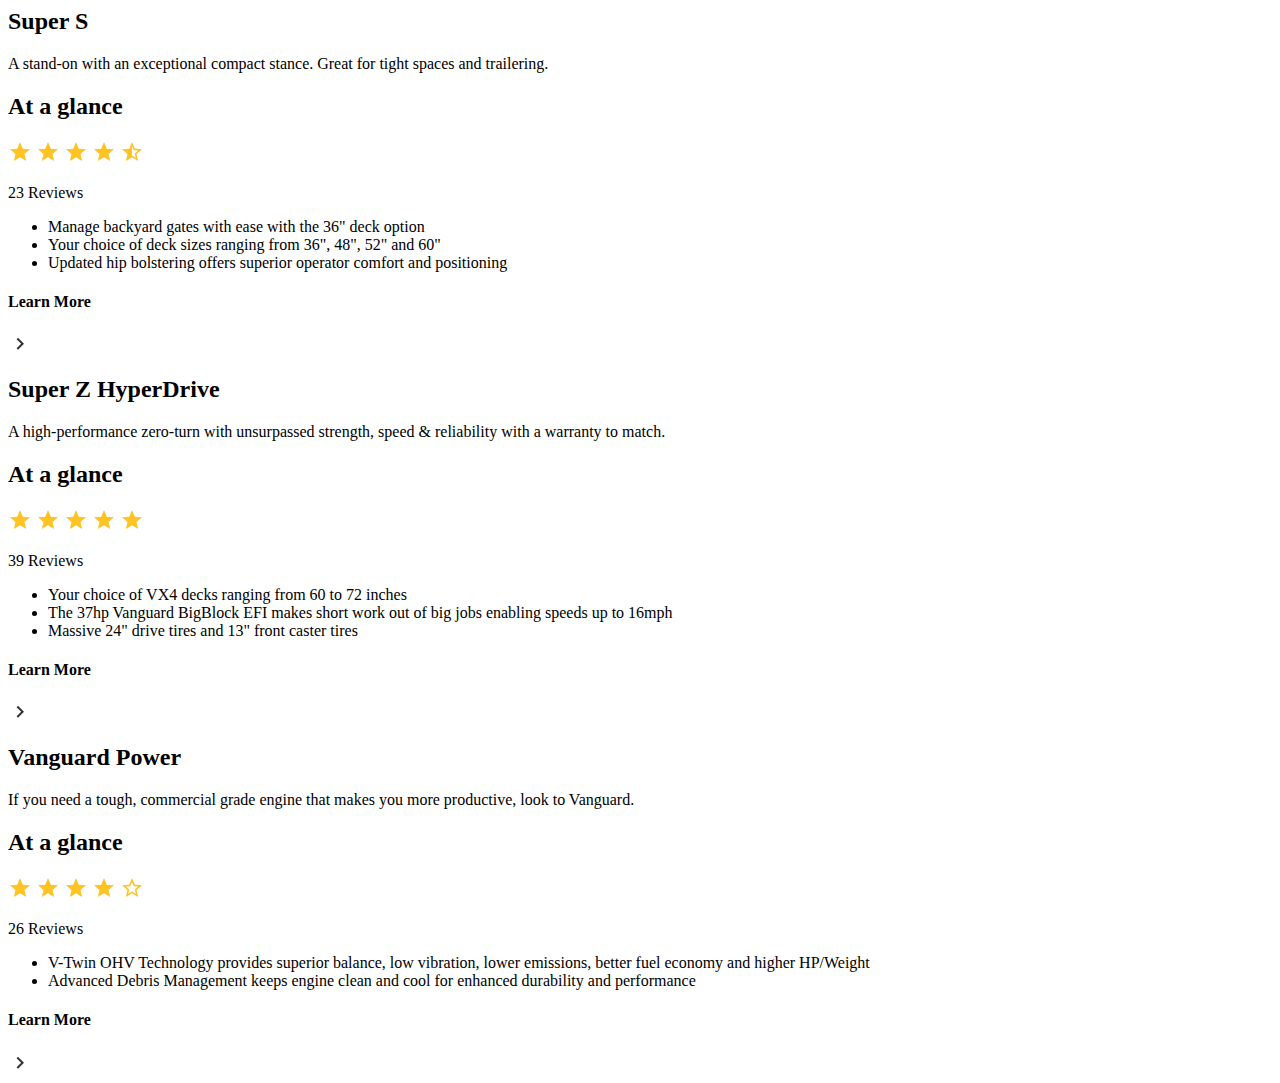
<file: third/third.html>
<html lang="en">
<head>
    <meta charset="UTF-8">
    <meta http-equiv="X-UA-Compatible" content="IE=edge">
    <meta name="viewport" content="width=device-width, initial-scale=1.0">
    <link rel="stylesheet" href="third.sass">
    <title>Document</title>
</head>
<body>
    <div class="cardContainer inactive">
        <div class="card">
          <div class="side front">
            <div class="img img1"></div>
            <div class="info">
              <h2>Super S</h2>
              <p>A stand-on with an exceptional compact stance. Great for tight spaces and trailering.</p>
            </div>
          </div>
          <div class="side back">
            <div class="info">
              <h2>At a glance</h2>
              <div class="reviews">
                <svg fill="#FFC324" height="24" viewBox="0 0 24 24" width="24" xmlns="http://www.w3.org/2000/svg"><path d="M0 0h24v24H0z" fill="none"/><path d="M12 17.27L18.18 21l-1.64-7.03L22 9.24l-7.19-.61L12 2 9.19 8.63 2 9.24l5.46 4.73L5.82 21z"/><path d="M0 0h24v24H0z" fill="none"/></svg>
                <svg fill="#FFC324" height="24" viewBox="0 0 24 24" width="24" xmlns="http://www.w3.org/2000/svg"><path d="M0 0h24v24H0z" fill="none"/><path d="M12 17.27L18.18 21l-1.64-7.03L22 9.24l-7.19-.61L12 2 9.19 8.63 2 9.24l5.46 4.73L5.82 21z"/><path d="M0 0h24v24H0z" fill="none"/></svg>
                <svg fill="#FFC324" height="24" viewBox="0 0 24 24" width="24" xmlns="http://www.w3.org/2000/svg"><path d="M0 0h24v24H0z" fill="none"/><path d="M12 17.27L18.18 21l-1.64-7.03L22 9.24l-7.19-.61L12 2 9.19 8.63 2 9.24l5.46 4.73L5.82 21z"/><path d="M0 0h24v24H0z" fill="none"/></svg>
                <svg fill="#FFC324" height="24" viewBox="0 0 24 24" width="24" xmlns="http://www.w3.org/2000/svg"><path d="M0 0h24v24H0z" fill="none"/><path d="M12 17.27L18.18 21l-1.64-7.03L22 9.24l-7.19-.61L12 2 9.19 8.63 2 9.24l5.46 4.73L5.82 21z"/><path d="M0 0h24v24H0z" fill="none"/></svg>
                <svg fill="#FFC324" height="24" viewBox="0 0 24 24" width="24" xmlns="http://www.w3.org/2000/svg" xmlns:xlink="http://www.w3.org/1999/xlink">
                  <defs><path d="M0 0h24v24H0V0z" id="a"/></defs><clipPath id="b"><use overflow="visible" xlink:href="#a"/></clipPath><path clip-path="url(#b)" d="M22 9.24l-7.19-.62L12 2 9.19 8.63 2 9.24l5.46 4.73L5.82 21 12 17.27 18.18 21l-1.63-7.03L22 9.24zM12 15.4V6.1l1.71 4.04 4.38.38-3.32 2.88 1 4.28L12 15.4z"/>
                </svg>
                <p>23 Reviews</p>
              </div>
              <ul>
                <li>Manage backyard gates with ease with the 36" deck option</li>
                <li>Your choice of deck sizes ranging from 36", 48", 52" and 60"</li>
                <li>Updated hip bolstering offers superior operator comfort and positioning</li>
              </ul>
              <div class="btn">
                <h4>Learn More</h4>
                <svg fill="#333" height="24" viewBox="0 0 24 24" width="24" xmlns="http://www.w3.org/2000/svg"><path d="M8.59 16.34l4.58-4.59-4.58-4.59L10 5.75l6 6-6 6z"/><path d="M0-.25h24v24H0z" fill="none"/></svg>
              </div>
            </div>
          </div>
        </div>
      </div>
      
      <div class="cardContainer inactive">
        <div class="card">
          <div class="side front">
            <div class="img img2"></div>
            <div class="info">
              <h2>Super Z HyperDrive</h2>
              <p>A high-performance zero-turn with unsurpassed strength, speed &amp; reliability with a warranty to match.</p>
            </div>
          </div>
          <div class="side back">
            <div class="info">
              <h2>At a glance</h2>
              <div class="reviews">
                <svg fill="#FFC324" height="24" viewBox="0 0 24 24" width="24" xmlns="http://www.w3.org/2000/svg"><path d="M0 0h24v24H0z" fill="none"/><path d="M12 17.27L18.18 21l-1.64-7.03L22 9.24l-7.19-.61L12 2 9.19 8.63 2 9.24l5.46 4.73L5.82 21z"/><path d="M0 0h24v24H0z" fill="none"/></svg>
                <svg fill="#FFC324" height="24" viewBox="0 0 24 24" width="24" xmlns="http://www.w3.org/2000/svg"><path d="M0 0h24v24H0z" fill="none"/><path d="M12 17.27L18.18 21l-1.64-7.03L22 9.24l-7.19-.61L12 2 9.19 8.63 2 9.24l5.46 4.73L5.82 21z"/><path d="M0 0h24v24H0z" fill="none"/></svg>
                <svg fill="#FFC324" height="24" viewBox="0 0 24 24" width="24" xmlns="http://www.w3.org/2000/svg"><path d="M0 0h24v24H0z" fill="none"/><path d="M12 17.27L18.18 21l-1.64-7.03L22 9.24l-7.19-.61L12 2 9.19 8.63 2 9.24l5.46 4.73L5.82 21z"/><path d="M0 0h24v24H0z" fill="none"/></svg>
                <svg fill="#FFC324" height="24" viewBox="0 0 24 24" width="24" xmlns="http://www.w3.org/2000/svg"><path d="M0 0h24v24H0z" fill="none"/><path d="M12 17.27L18.18 21l-1.64-7.03L22 9.24l-7.19-.61L12 2 9.19 8.63 2 9.24l5.46 4.73L5.82 21z"/><path d="M0 0h24v24H0z" fill="none"/></svg>
                <svg fill="#FFC324" height="24" viewBox="0 0 24 24" width="24" xmlns="http://www.w3.org/2000/svg"><path d="M0 0h24v24H0z" fill="none"/><path d="M12 17.27L18.18 21l-1.64-7.03L22 9.24l-7.19-.61L12 2 9.19 8.63 2 9.24l5.46 4.73L5.82 21z"/><path d="M0 0h24v24H0z" fill="none"/></svg>
                <p>39 Reviews</p>
              </div>
              <ul>
                <li>Your choice of VX4 decks ranging from 60 to 72 inches</li>
                <li>The 37hp Vanguard BigBlock EFI makes short work out of big jobs enabling speeds up to 16mph</li>
                <li>Massive 24" drive tires and 13" front caster tires</li>
              </ul>
              <div class="btn">
                <h4>Learn More</h4>
                <svg fill="#333" height="24" viewBox="0 0 24 24" width="24" xmlns="http://www.w3.org/2000/svg"><path d="M8.59 16.34l4.58-4.59-4.58-4.59L10 5.75l6 6-6 6z"/><path d="M0-.25h24v24H0z" fill="none"/></svg>
              </div>
            </div>
          </div>
        </div>
      </div>
      
      <div class="cardContainer inactive">
        <div class="card">
          <div class="side front">
            <div class="img img3"></div>
            <div class="info">
              <h2>Vanguard Power</h2>
              <p>If you need a tough, commercial grade engine that makes you more productive, look to Vanguard.</p>
            </div>
          </div>
          <div class="side back">
            <div class="info">
              <h2>At a glance</h2>
              <div class="reviews">
                <svg fill="#FFC324" height="24" viewBox="0 0 24 24" width="24" xmlns="http://www.w3.org/2000/svg"><path d="M0 0h24v24H0z" fill="none"/><path d="M12 17.27L18.18 21l-1.64-7.03L22 9.24l-7.19-.61L12 2 9.19 8.63 2 9.24l5.46 4.73L5.82 21z"/><path d="M0 0h24v24H0z" fill="none"/></svg>
                <svg fill="#FFC324" height="24" viewBox="0 0 24 24" width="24" xmlns="http://www.w3.org/2000/svg"><path d="M0 0h24v24H0z" fill="none"/><path d="M12 17.27L18.18 21l-1.64-7.03L22 9.24l-7.19-.61L12 2 9.19 8.63 2 9.24l5.46 4.73L5.82 21z"/><path d="M0 0h24v24H0z" fill="none"/></svg>
                <svg fill="#FFC324" height="24" viewBox="0 0 24 24" width="24" xmlns="http://www.w3.org/2000/svg"><path d="M0 0h24v24H0z" fill="none"/><path d="M12 17.27L18.18 21l-1.64-7.03L22 9.24l-7.19-.61L12 2 9.19 8.63 2 9.24l5.46 4.73L5.82 21z"/><path d="M0 0h24v24H0z" fill="none"/></svg>
                <svg fill="#FFC324" height="24" viewBox="0 0 24 24" width="24" xmlns="http://www.w3.org/2000/svg"><path d="M0 0h24v24H0z" fill="none"/><path d="M12 17.27L18.18 21l-1.64-7.03L22 9.24l-7.19-.61L12 2 9.19 8.63 2 9.24l5.46 4.73L5.82 21z"/><path d="M0 0h24v24H0z" fill="none"/></svg>
                <svg fill="#FFC324" height="24" viewBox="0 0 24 24" width="24" xmlns="http://www.w3.org/2000/svg"><path d="M22 9.24l-7.19-.62L12 2 9.19 8.63 2 9.24l5.46 4.73L5.82 21 12 17.27 18.18 21l-1.63-7.03L22 9.24zM12 15.4l-3.76 2.27 1-4.28-3.32-2.88 4.38-.38L12 6.1l1.71 4.04 4.38.38-3.32 2.88 1 4.28L12 15.4z"/><path d="M0 0h24v24H0z" fill="none"/></svg>
                <p>26 Reviews</p>
              </div>
              <ul>
                <li>V-Twin OHV Technology provides superior balance, low vibration, lower emissions, better fuel economy and higher HP/Weight</li>
                <li>Advanced Debris Management keeps engine clean and cool for enhanced durability and performance</li>
              </ul>
              <div class="btn">
                <h4>Learn More</h4>
                <svg fill="#333" height="24" viewBox="0 0 24 24" width="24" xmlns="http://www.w3.org/2000/svg"><path d="M8.59 16.34l4.58-4.59-4.58-4.59L10 5.75l6 6-6 6z"/><path d="M0-.25h24v24H0z" fill="none"/></svg>
              </div>
            </div>
          </div>
        </div>
      </div>
      
      <script src="third.js"></script>
</body>
</html>
</file>
